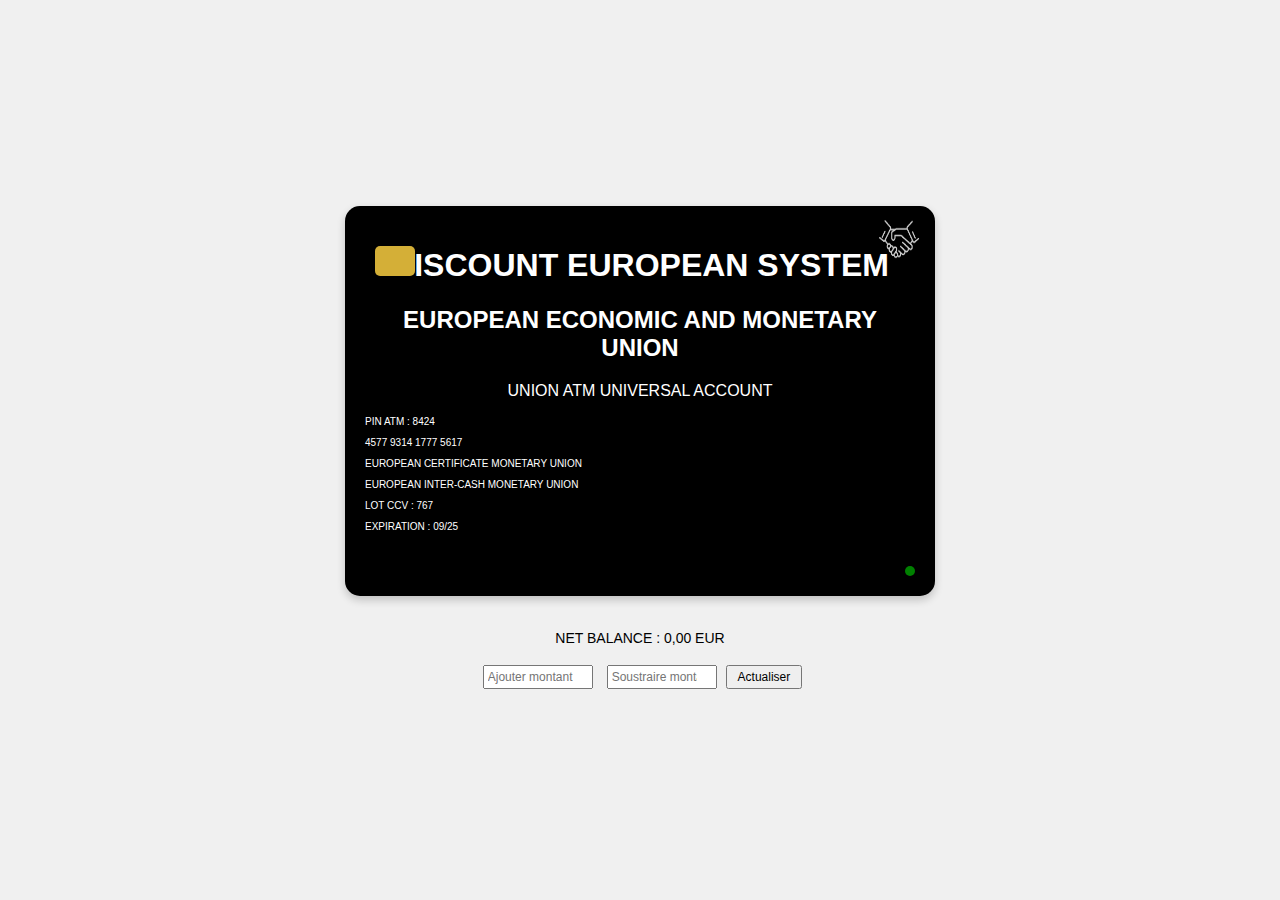
<file: Projet 4/index.html>
<!DOCTYPE html>
<html lang="en">
<head>
    <meta charset="UTF-8">
    <meta name="viewport" content="width=device-width, initial-scale=1.0">
    <link rel="stylesheet" href="style.css">
    <title>Carte Bancaire</title>
</head>
<body>
    <div class="card">
        <!-- Partie réservée pour l'image de la main -->
        <div class="hand-image">
            <img src="Image3.png" alt="Image de la main" height="50px" width="50px">
        </div>
        <h1>DISCOUNT EUROPEAN SYSTEM</h1>
        <h2>EUROPEAN ECONOMIC AND MONETARY UNION</h2>
        <p>UNION ATM UNIVERSAL ACCOUNT</p>
        <div class="chip"></div>
        <div class="details">
            <p>PIN ATM : 8424</p>
            <p>4577 9314 1777 5617</p>
            <p>EUROPEAN CERTIFICATE MONETARY UNION</p>
            <p>EUROPEAN INTER-CASH MONETARY UNION</p>
            <p>LOT CCV : 767</p>
            <p>EXPIRATION : 09/25</p>
        </div>
        <div class="indicator"></div>
    </div>

    <!-- Partie hors de la carte -->
    <div class="balance-section">
        <p>NET BALANCE : <span id="balance">0,00 EUR</span></p>
        <input type="number" id="increase" placeholder="Ajouter montant">
        <input type="number" id="decrease" placeholder="Soustraire montant">
        <button onclick="submitForm()">Actualiser</button>
    </div>

    <script src="script.js"></script>
</body>
</html>
</file>
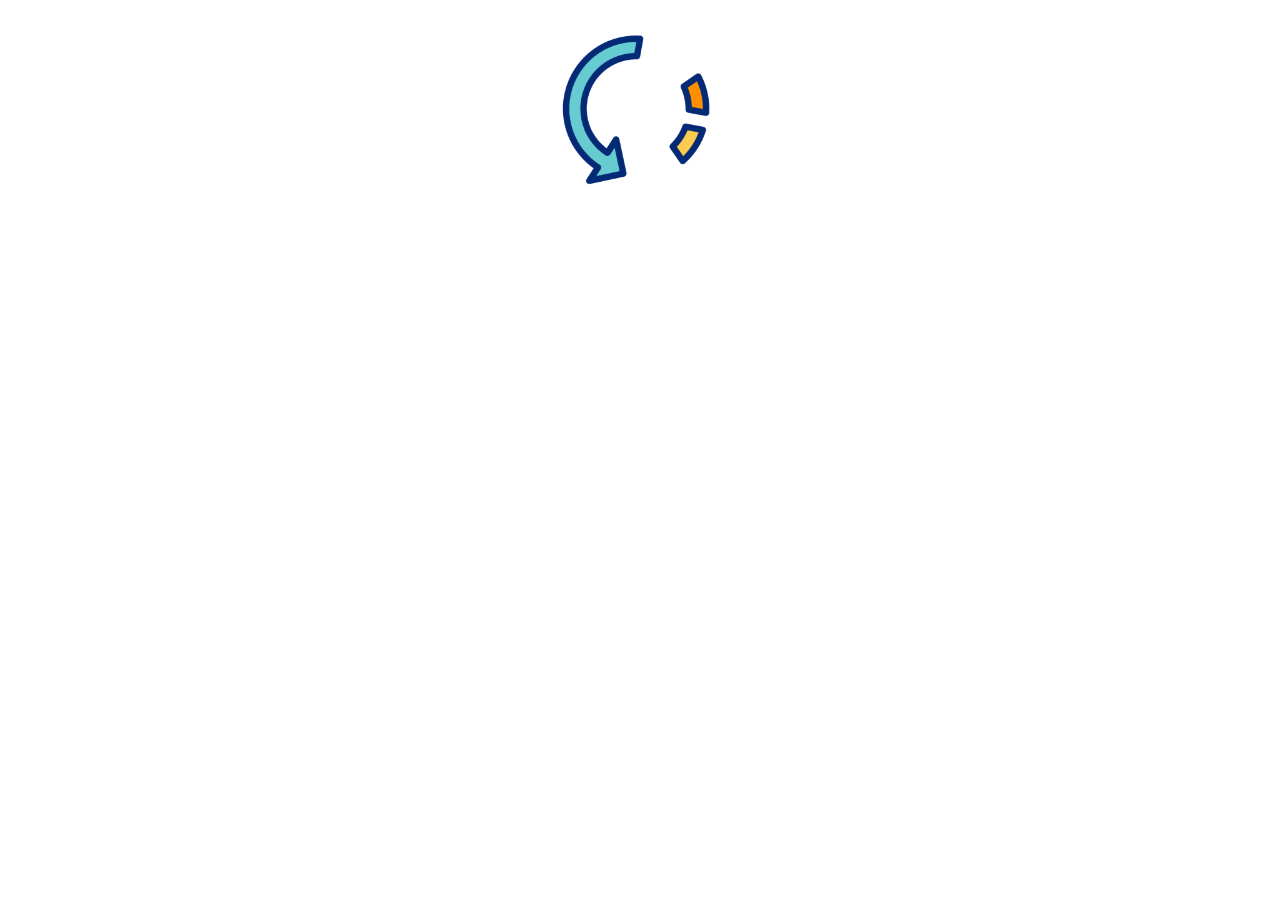
<file: Projet 4/inde.html>
<!DOCTYPE html>
<html lang="en">
<head>
    <meta charset="UTF-8">
    <meta http-equiv="X-UA-Compatible" content="IE=edge">
    <meta name="viewport" content="width=device-width, initial-scale=1.0">
    <title>Accueil</title>
</head>
<body>
    <center><img src="tourner.gif" alt="" height="200px" width="200px"></center>
    <script language="javascript">
        setInterval(()=>{
  location.replace('index.html'); 
      },1400);
      </script>
    
</body>
</html>
</file>
<file: Projet 4/style.css>
body {
    display: flex;
    flex-direction: column;
    align-items: center;
    justify-content: center;
    height: 100vh;
    background-color: #f0f0f0;
    font-family: Arial, sans-serif;
    margin: 0;
}

.card {
    width: 550px;
    height: 350px;
    background-color: #000;
    color: white;
    border-radius: 15px;
    padding: 20px;
    position: relative;
    text-align: center;
    box-shadow: 0 4px 8px rgba(0, 0, 0, 0.2);
    margin-bottom: 20px; /* Ajout d'un espace entre la carte et le solde net */
}

.hand-image {
    position: absolute;
    top: 10px;
    right: 10px;
}

.chip {
    width: 40px;
    height: 30px;
    background-color: #d4af37;
    border-radius: 5px;
    position: absolute;
    top: 40px;
    left: 30px;
}

.details {
    margin-top: 10px;
    text-align: left;
    font-size: 10px;
}

.indicator {
    width: 10px;
    height: 10px;
    background-color: green;
    border-radius: 50%;
    position: absolute;
    bottom: 20px;
    right: 20px;
    animation: blink 1s infinite;
}

@keyframes blink {
    50% {
        opacity: 0;
    }
}

.balance-section {
    text-align: center;
    font-size: 14px;
}

.balance-section input {
    width: 100px;
    margin: 5px;
    font-size: 12px;
    padding: 3px;
}

.balance-section button {
    font-size: 12px;
    padding: 3px 10px;
    margin-top: 5px;
    cursor: pointer;
}
</file>
